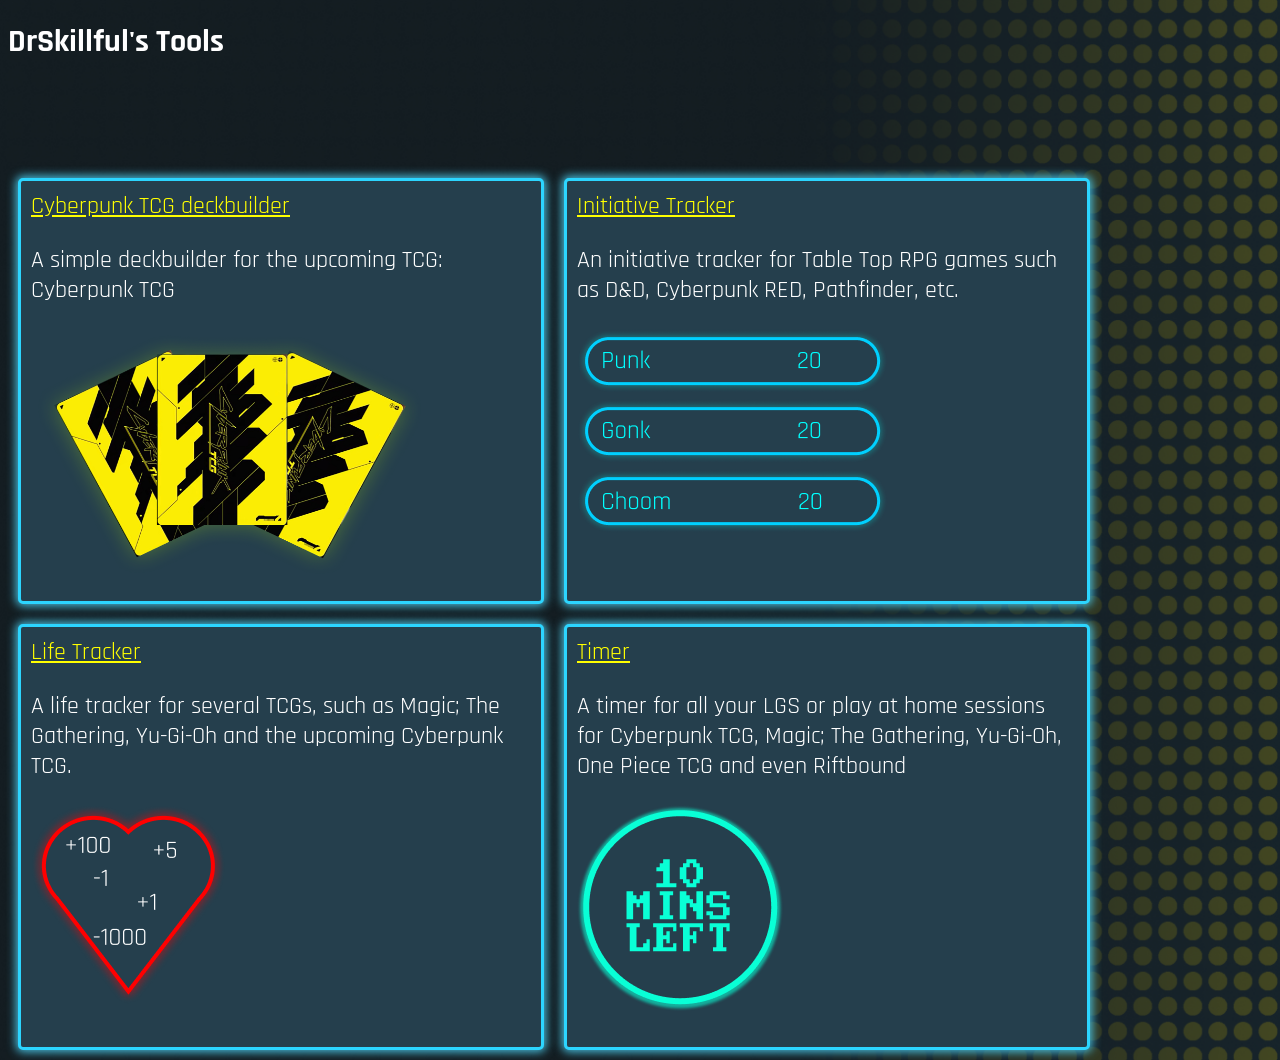
<file: index.html>
<!DOCTYPE html>
<html lang="en">
    <head>
        <meta charset="UTF-8">
        <title>DrSkillful's Tools</title>
        <link rel="icon" type="icon/x-icon" href="assets/icon.ico">
        <meta property="og:title" content="DrSkillful's tools - Helpful tools for a few games" />
        <meta property="og:type" content="website" />
        <meta property="og:url" content="https://oldnetdeckbuilder.netlify.app/" />
        <meta property="og:image" content="https://oldnetdeckbuilder.netlify.app/assets/thumb.png" />
        <meta property="og:description" content="A really, *really* barebones but functional set of tools" />
        <meta name="theme-color" content="#fee801">
        <meta name="og:card" content="summary_large_image">
        <meta name="viewport" content="width=device-width, initial-scale=1.0">
        <meta name="google-site-verification" content="3bj15n0DVFnZgr4m-m-hfJ9o51n00YjQBX_hIiZYcWI" />
        <link rel="stylesheet" href="style.css">
    </head>
    <body>
        <h1>DrSkillful's Tools</h1>
        <div></div>
        <br><br><br><br>
        <div class="display"><a href="deckbuilder.html">Cyberpunk TCG deckbuilder</a><p>A simple deckbuilder for the upcoming TCG: Cyberpunk TCG</p><img src="assets/cards.png" height="252px" width="397.88px"></div>
        <div class="display"><a href="tracker.html">Initiative Tracker</a><p>An initiative tracker for Table Top RPG games such as D&D, Cyberpunk RED, Pathfinder, etc.</p><img src="assets/init.png"></div>
        <div class="display"><a href="life.html">Life Tracker</a><p>A life tracker for several TCGs, such as Magic; The Gathering, Yu-Gi-Oh and the upcoming Cyberpunk TCG.</p><img src="assets/lifecounter.png"></div>
        <div class="display"><a href="timer.html">Timer</a><p>A timer for all your LGS or play at home sessions for Cyberpunk TCG, Magic; The Gathering, Yu-Gi-Oh, One Piece TCG and even Riftbound</p><img src="assets/timer.png"></div>
    </body>
</html>
</file>
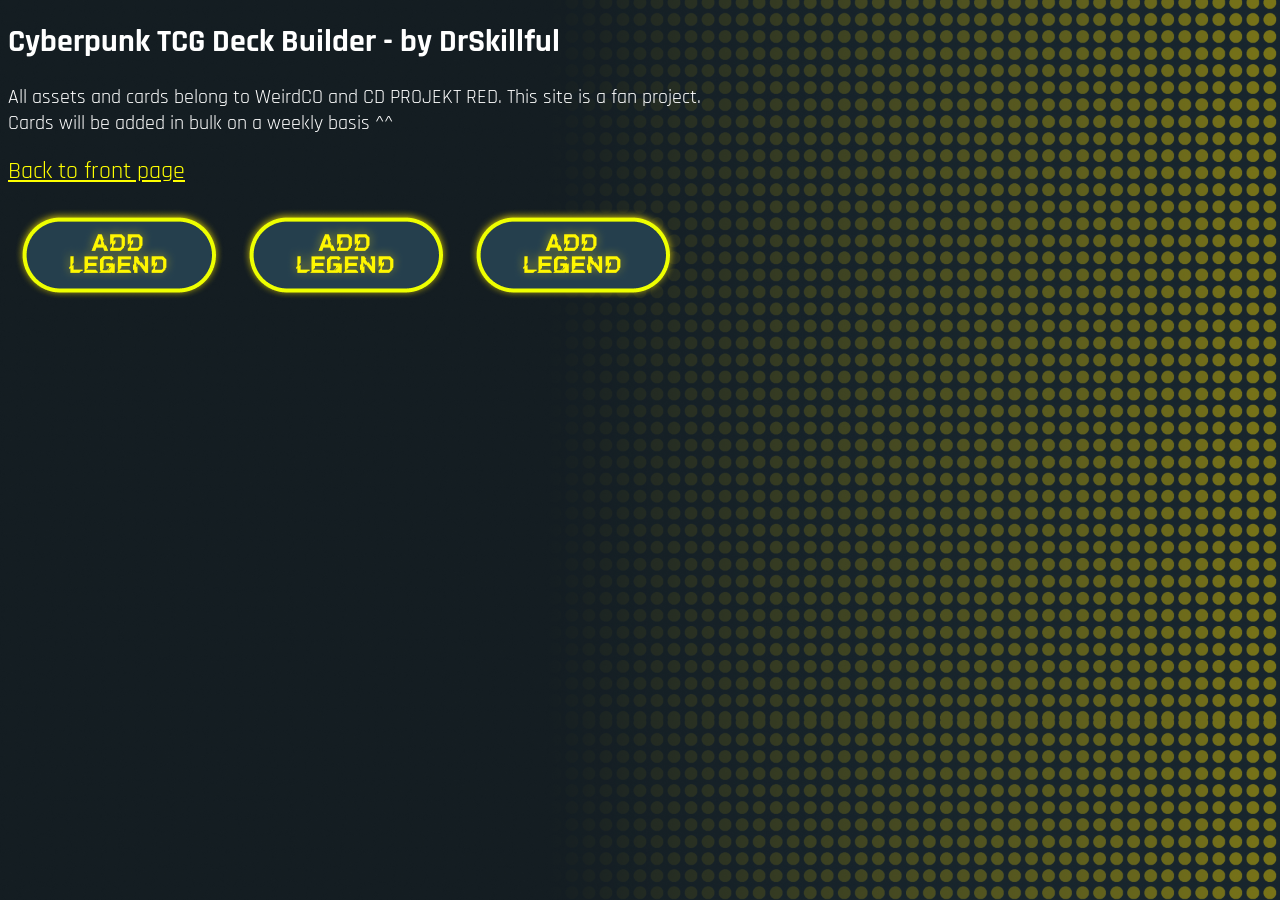
<file: deckbuilder.html>
<!DOCTYPE html>
<html lang="en">
    <head>
        <meta charset="UTF-8">
        <title>Cyberpunk TCG Deck Builder</title>
        <link rel="icon" type="icon/x-icon" href="assets/icon.ico">
        <meta property="og:title" content="Cyberpunk TCG Deck Builder - by DrSkillful" />
        <meta property="og:type" content="website" />
        <meta property="og:url" content="https://oldnetdeckbuilder.netlify.app/deckbuilder.html" />
        <meta property="og:image" content="https://oldnetdeckbuilder.netlify.app/assets/thumb.png" />
        <meta property="og:description" content="A really, *really* barebones but functional CTCG deckbuilder" />
        <meta name="theme-color" content="#fee801">
        <meta name="og:card" content="summary_large_image">
        <meta name="viewport" content="width=device-width, initial-scale=1.0">
        <link rel="stylesheet" href="style.css">
    </head>
    <body>
        <h1>Cyberpunk TCG Deck Builder - by DrSkillful</h1>
        <p style="font-size: 20px;">All assets and cards belong to WeirdCO and CD PROJEKT RED. This site is a fan project.<br>Cards will be added in bulk on a weekly basis ^^</p>
        <a href="index.html">Back to front page</a><br><br>
        <button onclick="showLegends()" id="legend1" class="legendBTN"><img src="assets/add legend.png"></button>
        <button onclick="showLegends()" id="legend2" class="legendBTN"><img src="assets/add legend.png"></button>
        <button onclick="showLegends()" id="legend3" class="legendBTN"><img src="assets/add legend.png"></button>
        <div id="cards"></div>
        <div id="legendShow"></div>
        <div id="deckCards">
            <div id="legends"></div>
            <div id="units"></div>
            <div id="programs"></div>
            <div id="gear"></div>
        </div>
        <div id="buttons"></div>
        <script type="text/javascript" src="cards.js"></script>
        <script type="text/javascript" src="script.js"></script>
    </body>
</html>
</file>
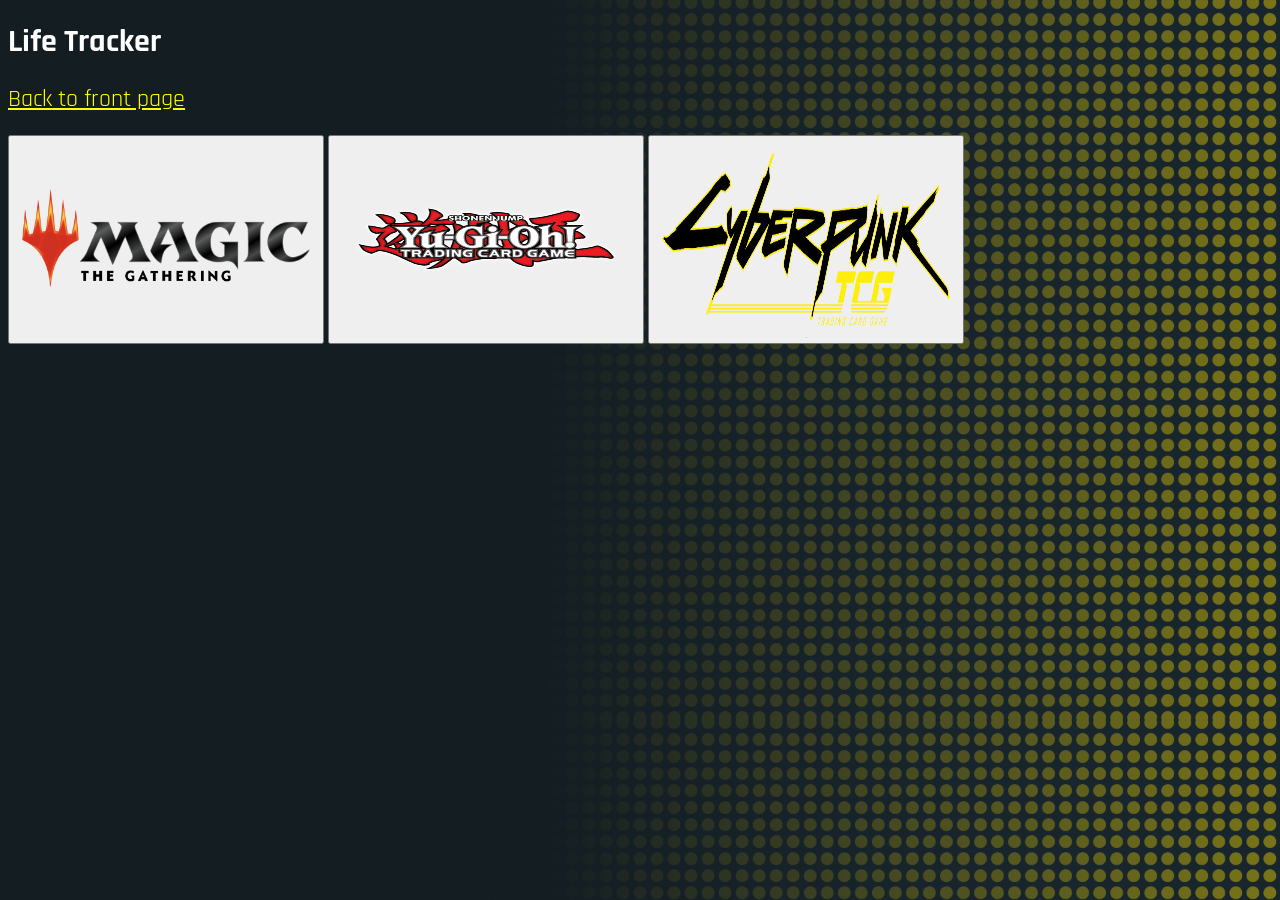
<file: life.html>
<!DOCTYPE html>
<html lang="en">
    <head>
        <meta charset="UTF-8">
        <title>Life Tracker</title>
        <link rel="icon" type="icon/x-icon" href="assets/icon.ico">
        <meta property="og:title" content="DrSkillful's Life Tracker" />
        <meta property="og:type" content="website" />
        <meta property="og:url" content="https://oldnetdeckbuilder.netlify.app/" />
        <meta property="og:image" content="https://oldnetdeckbuilder.netlify.app/assets/thumb2.png" />
        <meta property="og:description" content="A really, *really* barebones but functional life tracking tool" />
        <meta name="theme-color" content="#fee801">
        <meta name="og:card" content="summary_large_image">
        <meta name="viewport" content="width=device-width, initial-scale=1.0">
        <meta name="google-site-verification" content="3bj15n0DVFnZgr4m-m-hfJ9o51n00YjQBX_hIiZYcWI" />
        <link rel="stylesheet" href="style.css">
    </head>
    <body>
        <h1>Life Tracker</h1>
        <a href="index.html">Back to front page</a><br><br>
        <div id="game">
            <button onclick="MTG()" id="mtg"><img src="assets/mtg.png" width="300px" height="200px"></button>
            <button onclick="YGO()" id="ygo"><img src="assets/ygo.png" width="300px" height="200px"></button>
            <button onclick="CTCG()" id="ctcg"><img src="assets/ctcg.webp" width="300px" height="200px"></button>
        </div>
        <div id="ctcgbuttons">
            <p></p>
        </div>
        <script src="lt.js"></script>
    </body>
</html>
</file>
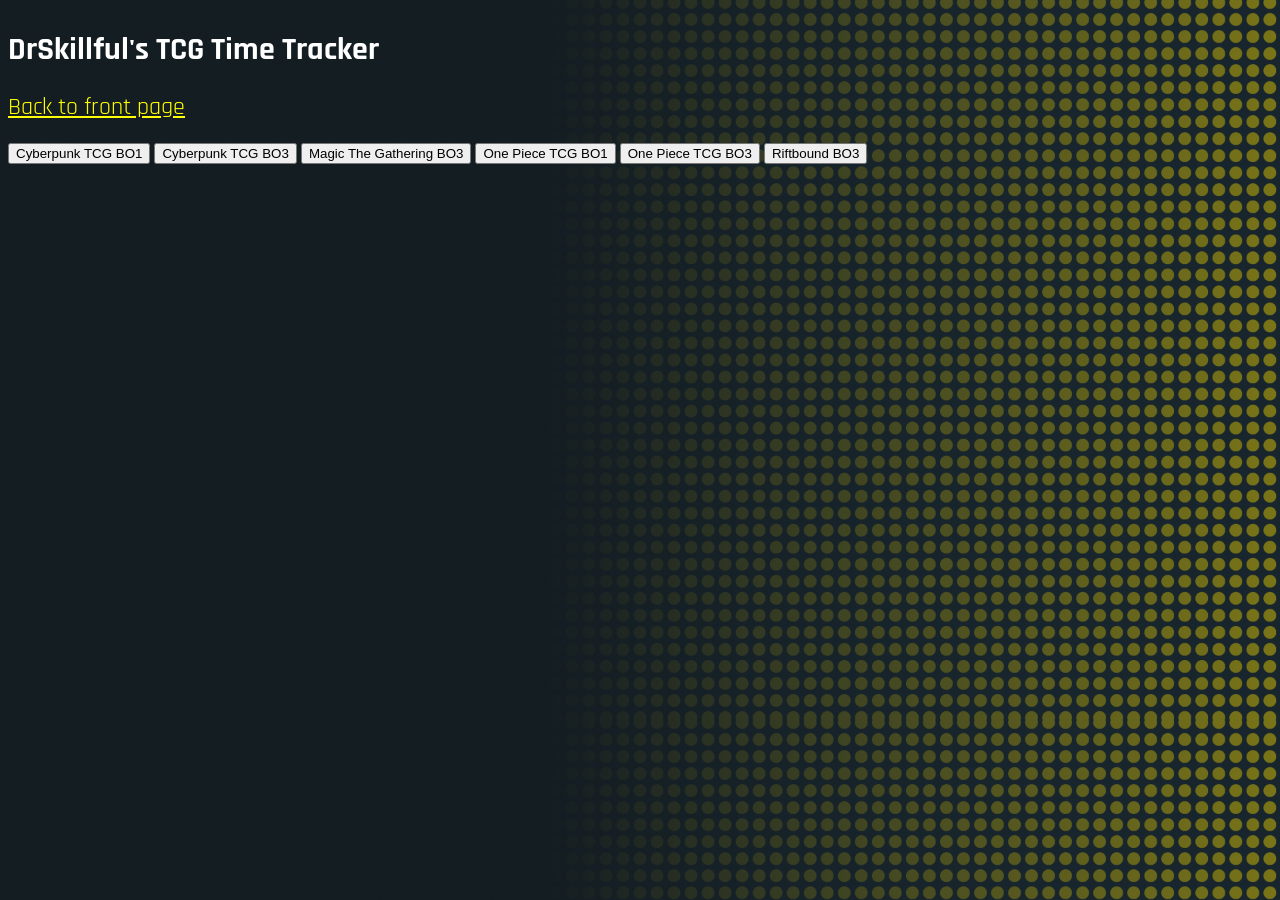
<file: timer.html>
<!DOCTYPE html>
<html lang="en">
    <head>
        <meta charset="UTF-8">
        <title>Timer</title>
        <link rel="icon" type="icon/x-icon" href="assets/icon.ico">
        <meta property="og:title" content="DrSkillful's Timer" />
        <meta property="og:type" content="website" />
        <meta property="og:url" content="https://oldnetdeckbuilder.netlify.app/timer.html" />
        <meta property="og:image" content="https://oldnetdeckbuilder.netlify.app/assets/thumb2.png" />
        <meta property="og:description" content="A timer for all your LGS or play at home sessions for Cyberpunk TCG, Magic; The Gathering, Yu-Gi-Oh, One Piece TCG and even Riftbound" />
        <meta name="theme-color" content="#fee801">
        <meta name="og:card" content="summary_large_image">
        <meta name="viewport" content="width=device-width, initial-scale=1.0">
        <link rel="stylesheet" href="style.css">
    </head>
    <body class="timer1">
        <h1>DrSkillful's TCG Time Tracker</h1>
        <a href="index.html">Back to front page</a><br><br>
        <div id="Timer">
            <h1 id="ten-countdown"></h1>
            <button onclick='countdown("ten-countdown", 30, 0 ,"C");' id="CTCGBO1">Cyberpunk TCG BO1</button>
            <button onclick='countdown("ten-countdown", 50, 0, "C");' id="CTCGBO3">Cyberpunk TCG BO3</button>
            <button onclick='countdown("ten-countdown", 50, 0, "M");' id="MTGBO3">Magic The Gathering BO3</button>
            <button onclick='countdown("ten-countdown", 30, 0, "OP");' id="OPBO1">One Piece TCG BO1</button>
            <button onclick='countdown("ten-countdown", 60, 0, "OP" );' id="OPBO3">One Piece TCG BO3</button>
            <button onclick='countdown("ten-countdown", 60, 0, "RB" );' id="RBBO3">Riftbound BO3</button>
        </div>
        <script src="timeTrack.js"></script>
    </body>
</html>
</file>
<file: style.css>
@import url('https://fonts.googleapis.com/css2?family=Lexend:wght@100..900&family=Rajdhani:wght@300;400;500;600;700&display=swap');

.rajdhani-semibold {
  font-family: "Rajdhani", sans-serif;
  font-weight: 600;
  font-style: normal;
}

body {
    font-family: "Rajdhani";
    align-items: center;
    background-image: url("assets/bg.png");
    background-size: cover;
    color: white;
}

p {
    font-size: 24px;
}

a {
    font-size: 24px;
    color: yellow;
}

.legendButton {
    padding: 10px;
    margin: 10px;
    border-style: solid;
    border-width: medium;
    border-color: rgb(69, 255, 44);
    border-radius: 5px;
    box-shadow: 0 0 10px 2px #48e055;
    background-color: #253f4d;
}

.legendButton2 {
    padding: 10px;
    margin: 10px;
    border-style: solid;
    border-width: medium;
    border-color: rgb(255, 44, 44);
    border-radius: 5px;
    box-shadow: 0 0 10px 2px #e04848;
    background-color: #253f4d;
}

.legendBTN {
    background-color: Transparent;
    border: none;
}

.display {
    max-width: 500px;
    min-height: 400px;
    padding: 10px;
    margin: 10px;
    border-style: solid;
    border-width: medium;
    border-color: rgb(44, 213, 255);
    border-radius: 5px;
    box-shadow: 0 0 10px 2px #48c1e0;
    background-color: #253f4d;
    float: left;
}

.cardDisplay {
    border-style: solid;
    border-width: medium;
    border-color: rgb(44, 213, 255);
    border-radius: 5px;
    box-shadow: 0 0 10px 2px #48c1e0;
    background-color: #253f4d;
    float: left;
    align-items: center;
}

.timer1 {
    display: table;
}

#ten-countdown {
    text-align: center;
    display: table-cell;
    vertical-align: middle;
    font-size: 600px;
    background-color: rgba(0, 0, 0, 0.418);
    padding-left: 100px;
}
</file>
